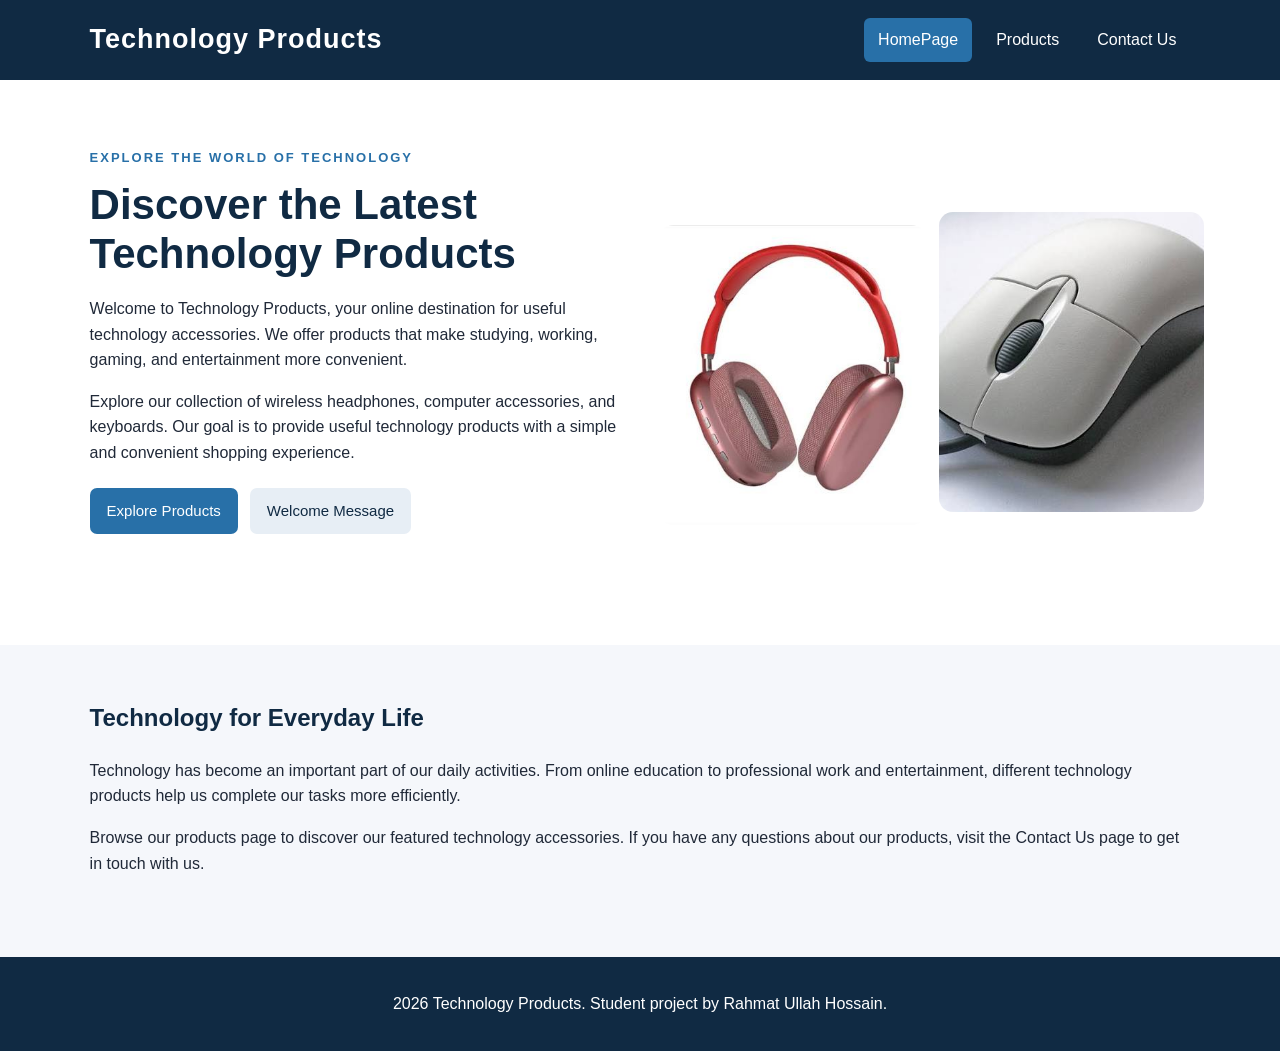
<file: index.html>
<html lang="en">
<head>
    <meta charset="UTF-8">
    <meta name="viewport" content="width=device-width, initial-scale=1.0">
    <title>Technology Products</title>
    <link rel="stylesheet" href="style.css">
</head>
<body>
        <header>

        <div class="logo">Technology Products</div>

        <nav>
            <a class="active" href="index.html">HomePage</a>
            <a href="products.html">Products</a>
            <a href="contact.html">Contact Us</a>
        </nav>

    </header>

        <main>

        <div class="hero">

            <div class="hero-text">

                <p class="eyebrow">EXPLORE THE WORLD OF TECHNOLOGY</p>

                <h1>Discover the Latest Technology Products</h1>

                <p>
                    Welcome to Technology Products, your online
                    destination for useful technology accessories.
                    We offer products that make studying, working,
                    gaming, and entertainment more convenient.
                </p>

                <p>
                    Explore our collection of wireless headphones,
                    computer accessories, and keyboards.
                    Our goal is to provide useful technology products
                    with a simple and convenient shopping experience.
                </p>

                               <div class="button-row">

                    <a class="button" href="products.html">
                        Explore Products
                    </a>

                    <button class="button secondary"
                    onclick="showWelcome()">
                        Welcome Message
                    </button>

                </div>

                <p id="homeMessage" class="message"></p>

            </div>

            <div class="hero-images">

                <img src="/1st image.jpg" alt="wireless headphones">

                <img src="/2nd image.jpg" alt="computer mouse">

            </div>

            </div>

        <div class="intro">

            <h2>Technology for Everyday Life</h2>

            <p>
                Technology has become an important part of our daily
                activities. From online education to professional work
                and entertainment, different technology products help
                us complete our tasks more efficiently.
            </p>

            <p>
                Browse our products page to discover our featured
                technology accessories. If you have any questions
                about our products, visit the Contact Us page
                to get in touch with us.
            </p>

        </div>

    </main>

    <footer>
        <p>
            2026 Technology Products.
            Student project by Rahmat Ullah Hossain.
        </p>
    </footer>

 












    <script src="javapage.js"></script>
    
</body>
</html>
</file>
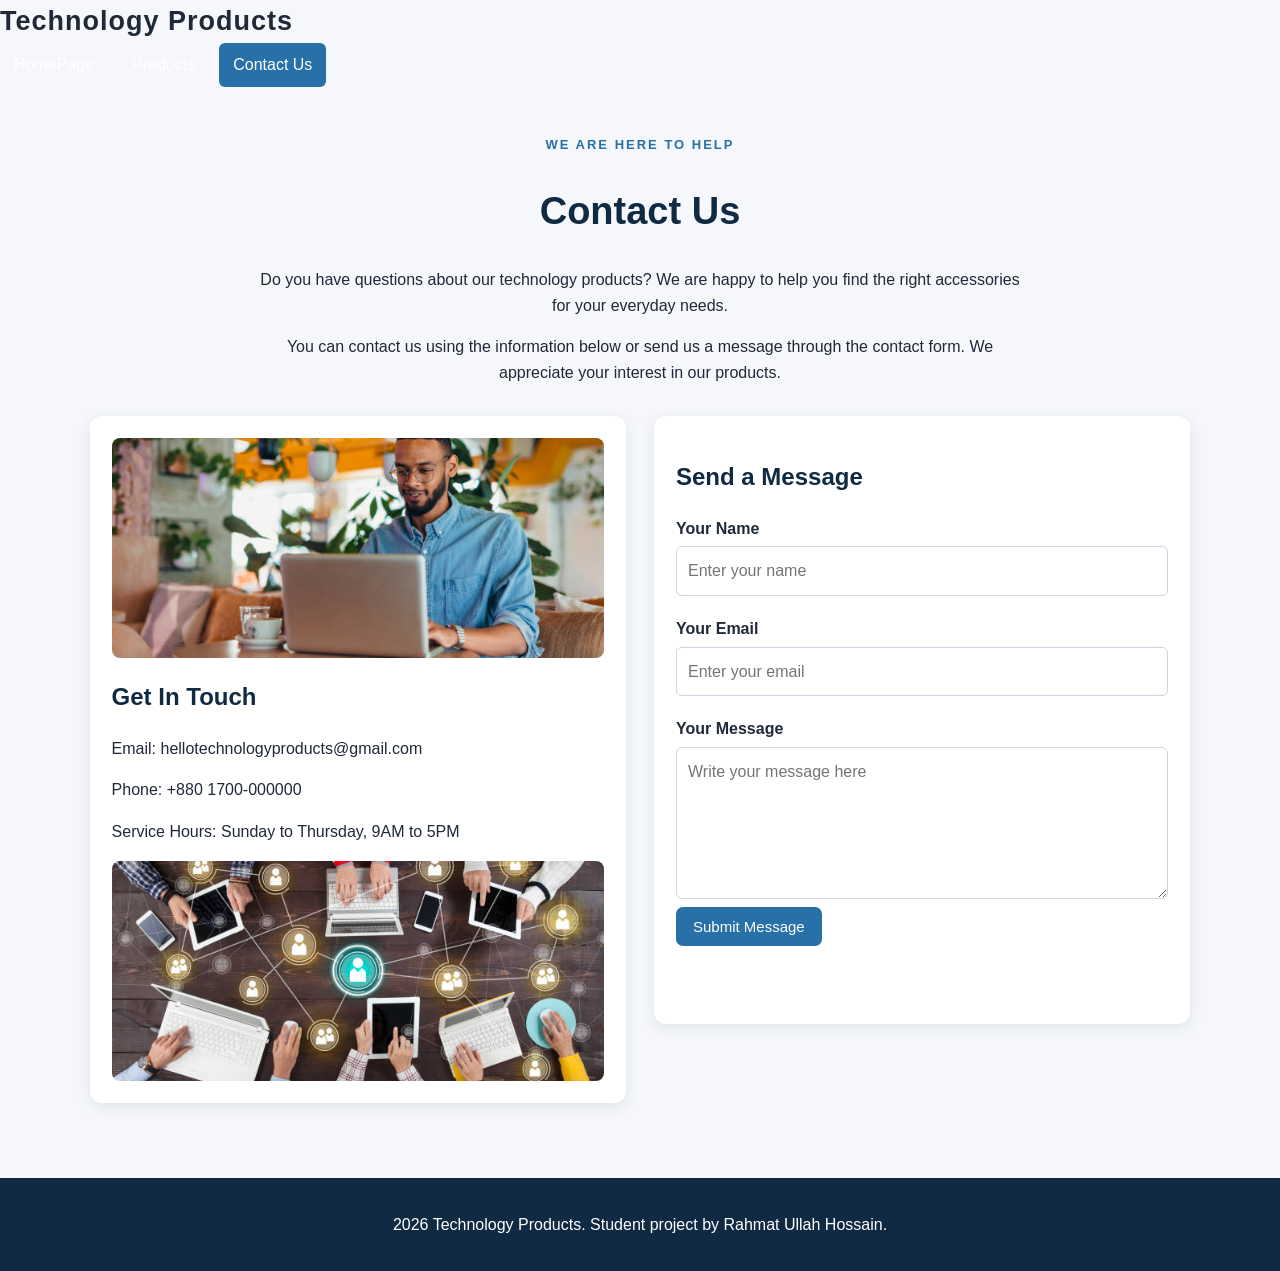
<file: contact.html>
<html lang="en">
<head>
    <meta charset="UTF-8">
    <meta name="viewport" content="width=device-width, initial-scale=1.0">
    <title>Technology Products</title>
    <link rel="stylesheet" href="style.css">
</head>
<body>
    <!-- Rahmat Ullah Hossain;2311569 -->
          <div class="logo">Technology Products</div>

        <nav>
            <a href="index.html">HomePage</a>
            <a href="products.html">Products</a>
            <a class="active" href="contact.html">Contact Us</a>
        </nav>

    </header>

    <main class="page-main">

        <div class="page-heading">

            <p class="eyebrow">WE ARE HERE TO HELP</p>

            <h1>Contact Us</h1>

            <p>
                Do you have questions about our technology products?
                We are happy to help you find the right accessories
                for your everyday needs.
            </p>

            <p>
                You can contact us using the information below
                or send us a message through the contact form.
                We appreciate your interest in our products.
            </p>

        </div>

                <div class="contact-layout">

            <div class="contact-info">

                <img src="/7th image.jpg" alt="Person working on a laptop">

                <h2>Get In Touch</h2>

                <p>Email: hellotechnologyproducts@gmail.com</p>

                <p>Phone: +880 1700-000000</p>

                <p>Service Hours: Sunday to Thursday, 9AM to 5PM</p>

                <img src="/8th image.jpg" alt="Communicating online">

            </div>

            <div class="contact-form">

                <h2>Send a Message</h2>

                <label for="customerName">Your Name</label>

                <input
                type="text"
                id="customerName"
                placeholder="Enter your name">

                <label for="customerEmail">Your Email</label>

                <input
                type="email"
                id="customerEmail"
                placeholder="Enter your email">

                <label for="customerMessage">Your Message</label>

                <textarea
                id="customerMessage"
                rows="5"
                placeholder="Write your message here"></textarea>

                <button class="button" onclick="sendMessage()">
                    Submit Message
                </button>

                <p id="contactMessage" class="message"></p>

            </div>

        </div>

    </main>

    <footer>
        <p>
             2026 Technology Products.
            Student project by Rahmat Ullah Hossain.
        </p>
    </footer>






    














    <script src="javapage.js"></script>
    
</body>
</html>
</file>
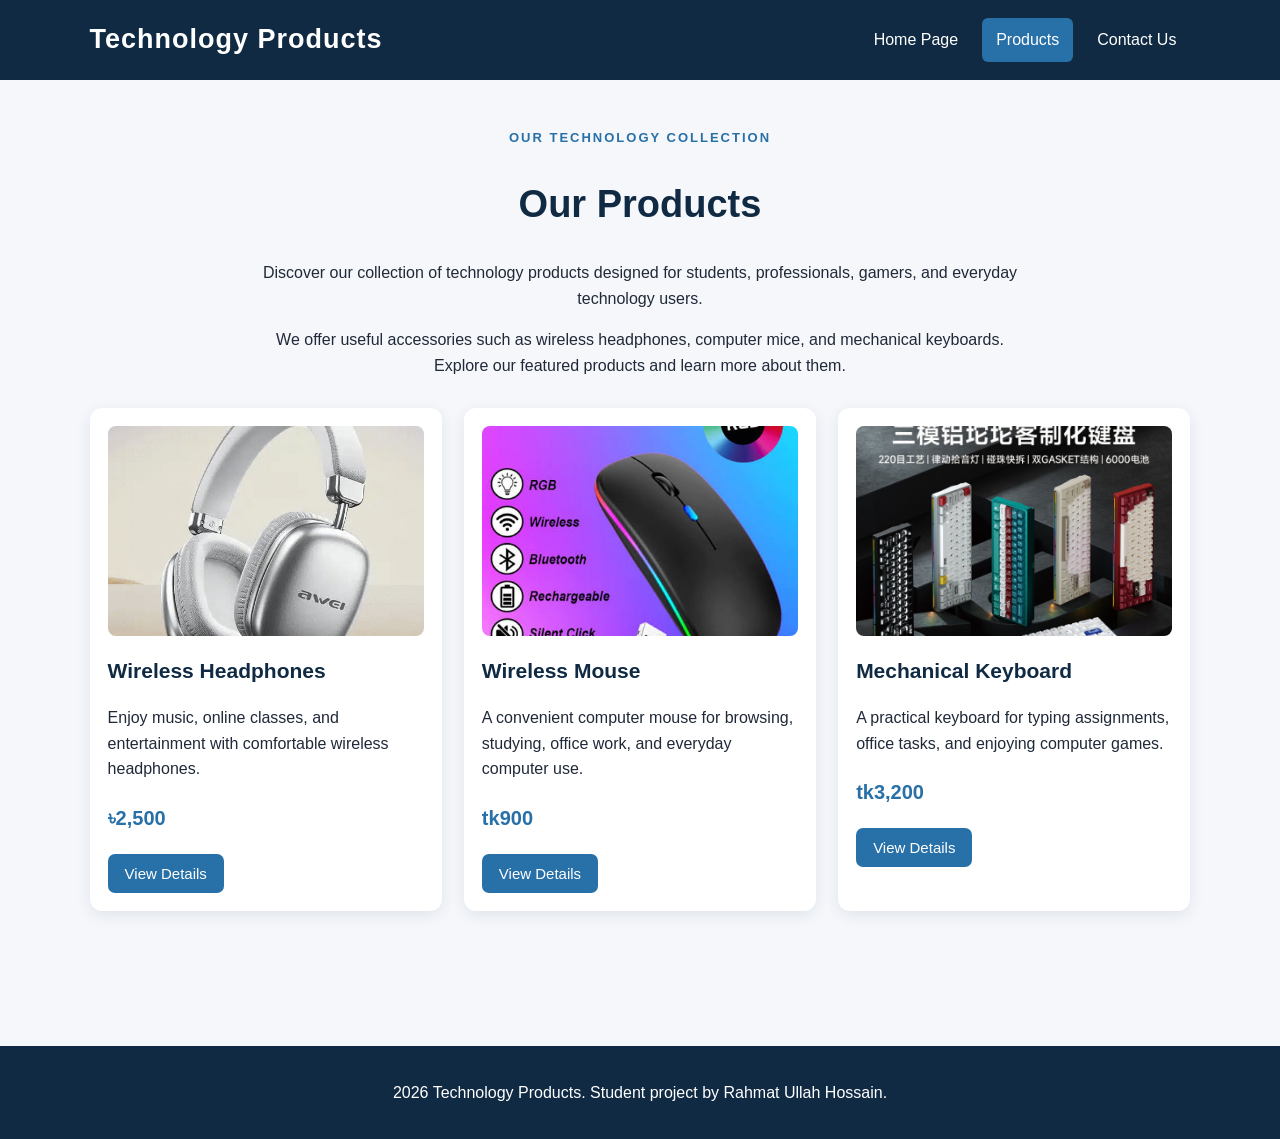
<file: products.html>
<html lang="en">
<head>
    <meta charset="UTF-8">
    <meta name="viewport" content="width=device-width, initial-scale=1.0">
    <title>Technology Prducts</title>
    <link rel="stylesheet" href="style.css">
</head>
<body>
    <!-- Rahmat Ullah Hossain;2311569 -->
     <header>

        <div class="logo">Technology Products</div>

        <nav>
            <a href="index.html">Home Page</a>
            <a class="active" href="products.html">Products</a>
            <a href="contact.html">Contact Us</a>
        </nav>

    </header>

    <main class="page-main">

        <div class="page-heading">

            <p class="eyebrow">OUR TECHNOLOGY COLLECTION</p>

            <h1>Our Products</h1>

            <p>
                Discover our collection of technology products
                designed for students, professionals, gamers,
                and everyday technology users.
            </p>

            <p>
                We offer useful accessories such as wireless
                headphones, computer mice, and mechanical keyboards.
                Explore our featured products and learn more about them.
            </p>

        </div>

        <div class="product-grid">

            <div class="product-card">

                <img src="/4th image.png" alt="Wireless Headphone">

                <h2>Wireless Headphones</h2>

                <p>
                    Enjoy music, online classes, and entertainment
                    with comfortable wireless headphones.
                </p>

                <p class="price">৳2,500</p>

                <button class="button"
                onclick="showProduct('Wireless Headphones')">
                    View Details
                </button>

            </div>

            <div class="product-card">

                <img src="/5th image.jpg" alt="Wireless mouse">

                <h2>Wireless Mouse</h2>

                <p>
                    A convenient computer mouse for browsing,
                    studying, office work, and everyday computer use.
                </p>

                <p class="price">tk900</p>

                <button class="button"
                onclick="showProduct('Wireless Mouse')">
                    View Details
                </button>

            </div>

            <div class="product-card">

                <img src="/6th image.jpg" alt="Mechanical keyboard">

                <h2>Mechanical Keyboard</h2>

                <p>
                    A practical keyboard for typing assignments,
                    office tasks, and enjoying computer games.
                </p>

                <p class="price">tk3,200</p>

                <button class="button"
                onclick="showProduct('Mechanical Keyboard')">
                    View Details
                </button>

            </div>

        </div>

        <p id="productMessage" class="message product-message"></p>

    </main>

    <footer>
        <p>
             2026 Technology Products.
            Student project by Rahmat Ullah Hossain.
        </p>
    </footer>









    <script src="javapage.js"></script>
    
</body>
</html>
</file>
<file: style.css>
/* CSS for all pages */

* {
    box-sizing: border-box;
}

body {
    margin: 0;
    font-family: Arial, sans-serif;
    color: #202938;
    background-color: #f5f7fb;
    line-height: 1.6;
}

/* Header */

header {
    background-color: #102a43;
    color: white;
    padding: 18px 7%;

    display: flex;
    justify-content: space-between;
    align-items: center;
    gap: 20px;
}

.logo {
    font-size: 27px;
    font-weight: bold;
    letter-spacing: 1px;
}

/* Navigation Bar */

nav {
    display: flex;
    gap: 10px;
    flex-wrap: wrap;
}

nav a {
    color: white;
    text-decoration: none;
    padding: 9px 14px;
    border-radius: 6px;
    transition: background-color 0.3s;
}

nav a:hover {
    background-color: #2870a8;
}

nav a.active {
    background-color: #2870a8;
}

/* main content */
/* Main Content */

main {
    min-height: 70vh;
}

/* Home Page */

.hero {
    padding: 55px 7%;
    background-color: white;

    display: flex;
    align-items: center;
    gap: 40px;
}

.hero-text {
    flex: 1;
}

.hero h1 {
    font-size: 42px;
    line-height: 1.15;
    margin: 8px 0 18px;
    color: #102a43;
}

.eyebrow {
    color: #2870a8;
    font-weight: bold;
    letter-spacing: 2px;
    font-size: 13px;
}

.hero-images {
    flex: 1;
    display: flex;
    gap: 14px;
    align-items: center;
}

.hero-images img {
    width: 50%;
    height: 300px;
    object-fit: cover;
    border-radius: 14px;
}

.hero-images img:first-child {
    margin-top: 25px;
}

.button-row {
    display: flex;
    gap: 12px;
    flex-wrap: wrap;
    margin-top: 22px;
}

/* Buttons */

.button {
    display: inline-block;
    border: none;
    border-radius: 7px;
    padding: 11px 17px;

    background-color: #2870a8;
    color: white;

    text-decoration: none;
    font-size: 15px;
    cursor: pointer;

    transition: background-color 0.3s, transform 0.3s;
}

.button:hover {
    background-color: #174d78;
    transform: translateY(-2px);
}

.button.secondary {
    background-color: #e7eef5;
    color: #102a43;
}

.button.secondary:hover {
    background-color: #d1deeb;
}

/* JavaScript Messages */

.message {
    color: #174d78;
    font-weight: bold;
    min-height: 24px;
}

/* Home Page Introduction */

.intro {
    padding: 35px 7% 45px;
}

.intro h2 {
    color: #102a43;
}

/* Products and Contact Pages */

.page-main {
    padding: 35px 7% 55px;
}

.page-heading {
    text-align: center;
    max-width: 780px;
    margin: 0 auto 30px;
}

.page-heading h1 {
    font-size: 38px;
    color: #102a43;
}

/* Products Page - CSS Grid */

.product-grid {
    display: grid;
    grid-template-columns: repeat(3, 1fr);
    gap: 22px;
}

.product-card {
    background-color: white;
    border-radius: 12px;
    padding: 18px;

    box-shadow: 0 4px 15px rgba(16, 42, 67, 0.09);
}

.product-card img {
    width: 100%;
    height: 210px;
    object-fit: cover;
    border-radius: 8px;
}

.product-card h2 {
    color: #102a43;
    font-size: 21px;
}

.price {
    color: #2870a8;
    font-size: 20px;
    font-weight: bold;
}

.product-message {
    text-align: center;
    margin-top: 20px;
}

/* Contact Page */

.contact-layout {
    display: flex;
    align-items: flex-start;
    gap: 28px;
}

.contact-info,
.contact-form {
    flex: 1;
    background-color: white;
    padding: 22px;
    border-radius: 12px;

    box-shadow: 0 4px 15px rgba(16, 42, 67, 0.09);
}

.contact-info img {
    width: 100%;
    height: 220px;
    object-fit: cover;
    border-radius: 8px;
}

.contact-info h2,
.contact-form h2 {
    color: #102a43;
}

/* Contact Form */

.contact-form label {
    display: block;
    margin: 12px 0 5px;
    font-weight: bold;
}

.contact-form input,
.contact-form textarea {
    width: 100%;
    padding: 11px;
    border: 1px solid #cbd5e1;
    border-radius: 6px;
    font: inherit;
    margin-bottom: 8px;
}

.contact-form input:focus,
.contact-form textarea:focus {
    outline: 2px solid #8bbce0;
    border-color: #2870a8;
}

/* Footer */

footer {
    background-color: #102a43;
    color: white;
    text-align: center;
    padding: 18px;
    margin-top: 20px;
}

/* Responsive Design */

@media (max-width: 750px) {

    header {
        flex-direction: column;
    }

    .hero,
    .contact-layout {
        flex-direction: column;
    }

    .hero h1 {
        font-size: 34px;
    }

    .hero-images {
        width: 100%;
    }

    .hero-images img {
        height: 220px;
    }

    .product-grid {
        grid-template-columns: 1fr;
    }

}
</file>
